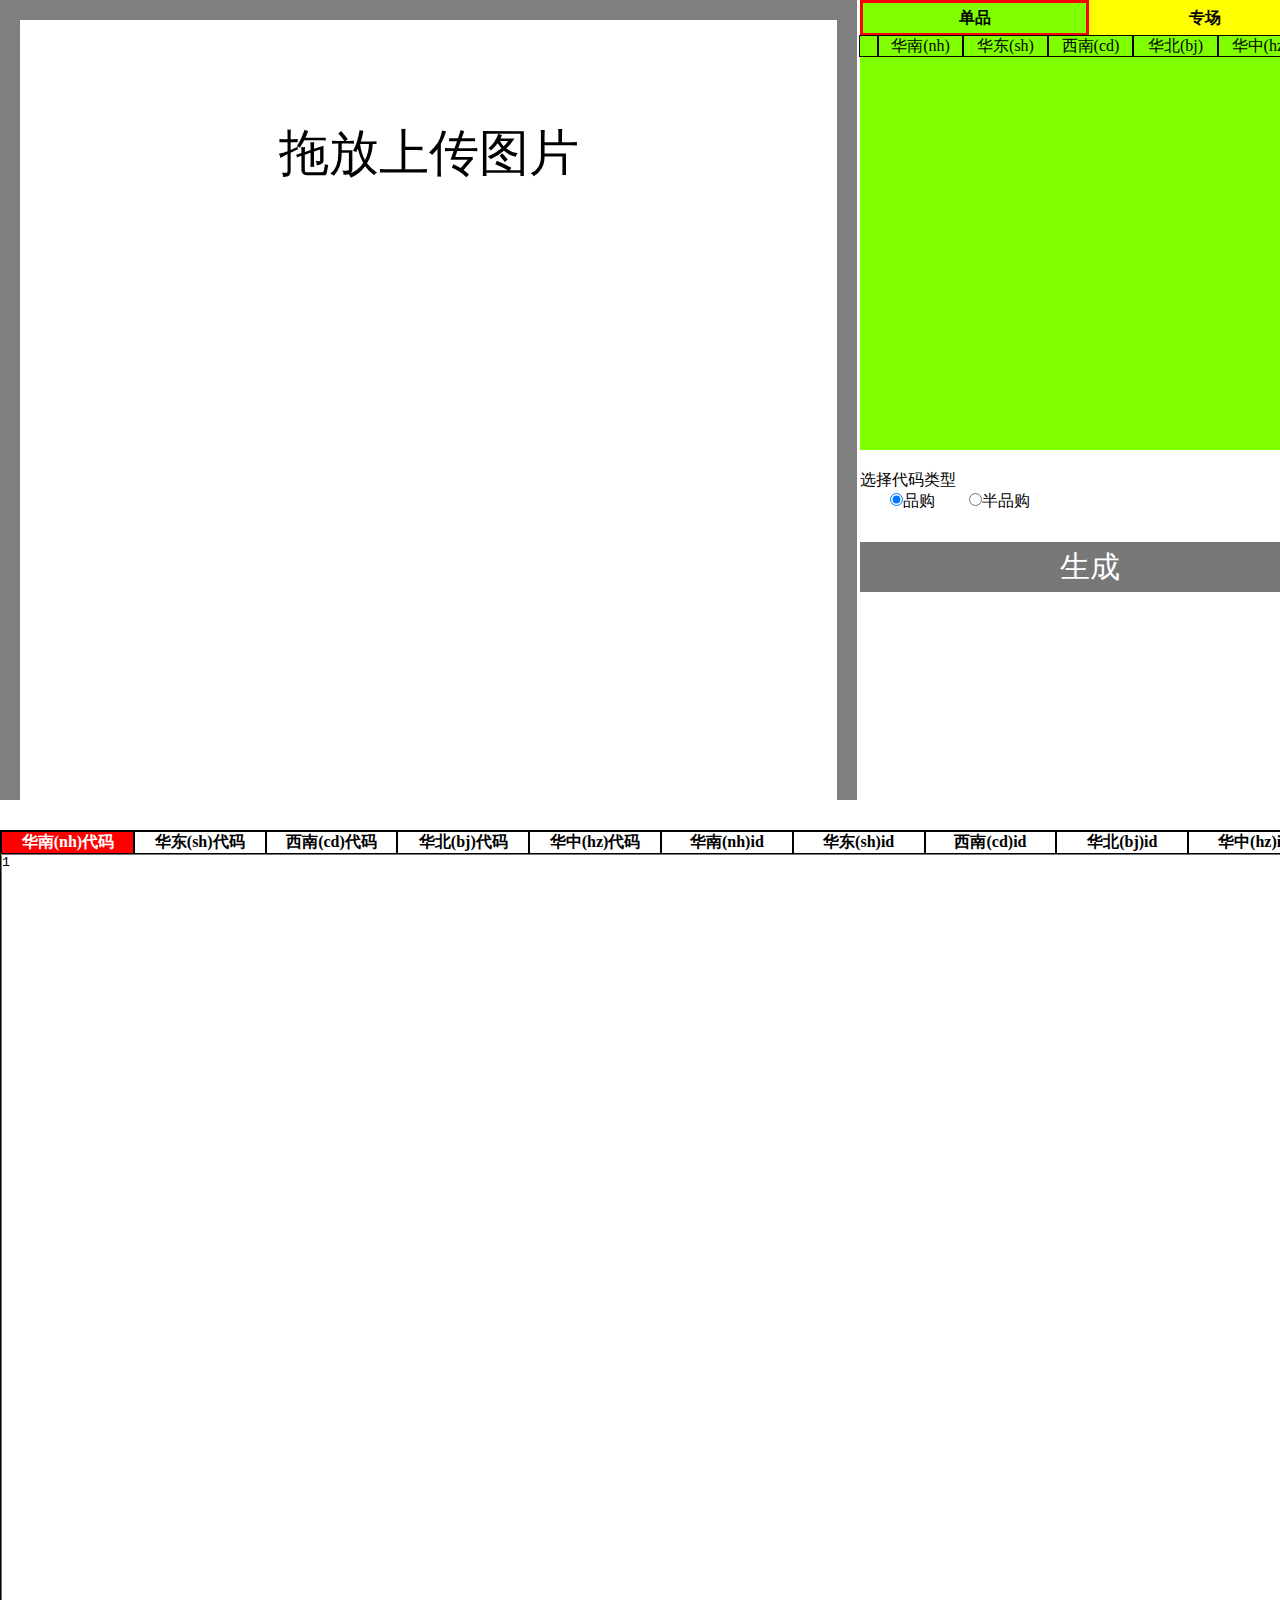
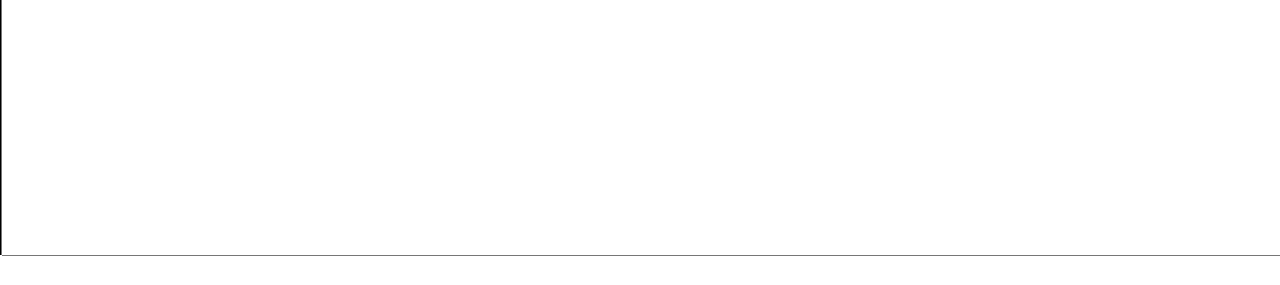
<file: index.html>
<!DOCTYPE html>
<html>
<head>
<meta charset="utf-8">
<meta name="viewport" content="width=device-width,initial-scale=1.0,minimum-scale=1.0,maximum-scale=1.0,user-scalable=no">
<meta name="apple-mobile-web-app-status-bar-style" content="black">
<meta name="apple-mobile-web-app-capable" content="yes">
<meta name="format-detection" content="telephone=no">
<title>唯品会</title>
<script src="js/jquery.min.js" type="text/javascript" charset="utf-8"></script>

<link rel="stylesheet" type="text/css" href="css/index.css">

</head>
<body>
<div class="wrapper">

<section class="left">
	<div class="img"  >
		
    <div class="imgdata"> <p>拖放上传图片</p> </div>
    <div class="a" id="a"></div>
    <div class="view"></div>
    </div>
</section>

<section class="right">
<div class="id">
	<ul>
		<li >单品</li>
		<li>专场</li>
	</ul>
  <div class="store">
          <span>&nbsp;</span>
          <span>华南(nh)</span>
          <span>华东(sh)</span>
          <span>西南(cd)</span>
          <span>华北(bj)</span>
          <span>华中(hz)</span>
        
  </div>
	<div id="product-id" class="common-id z"><div class="divtext"contenteditable="true"></div></div>
  <div id="brand-id" class="common-id"><div class="divtext" contenteditable="true"></div></div>
</div>

<div class="check">选择代码类型</div>
<input type="radio" name="tab" id='pingou' checked="checked" class="type">品购
<input type="radio" name="tab" id='banpingou'  class="type">半品购
<button id="button">生成</button>
</section>


<!-- 代码输出部分 -->
<section class="output" >
  <ul>
    <li class="outline">华南(nh)代码</li>
    <li>华东(sh)代码</li>
    <li>西南(cd)代码</li>
    <li>华北(bj)代码</li>
    <li>华中(hz)代码</li>
    <li>华南(nh)id</li>
    <li>华东(sh)id</li>
    <li>西南(cd)id</li>
    <li>华北(bj)id</li>
    <li>华中(hz)id</li>
  </ul>
  <div class="content">
    <textarea id="code-nh"class="content-area z">1</textarea>
    <textarea id="code-sh"class="content-area">2</textarea>
    <textarea id="code-cd"class="content-area">3</textarea>
    <textarea id="code-bj"class="content-area">4</textarea>
    <textarea id="code-hz"class="content-area">5</textarea>
    <div class="content-area">
      <div  class="product-left"><textarea >6</textarea></div>
      <div  class="brand-right"><textarea ></textarea></div>
    </div>
    <div class="content-area">
      <div  class="product-left"><textarea >7</textarea></div>
      <div  class="brand-right"><textarea ></textarea></div>
    </div>
    <div class="content-area">
      <div  class="product-left"><textarea >8</textarea></div>
      <div  class="brand-right"><textarea ></textarea></div>
    </div>
    <div class="content-area">
      <div  class="product-left"><textarea >9</textarea></div>
      <div  class="brand-right"><textarea ></textarea></div>
    </div>
    <div class="content-area">
      <div  class="product-left"><textarea >10</textarea></div>
      <div  class="brand-right"><textarea ></textarea></div>
    </div>
  </div>
</section>

<section class="data">


<!-- 品购模板数据存储在textarea中 -->
  <textarea class="data-pingou">
<!doctype html>
<html lang="zh">
<head>
<meta charset="utf-8"/>
<meta http-equiv="x-dns-prefetch-control" content="on"/>
<meta http-equiv="content-type" content="text/html; charset=utf-8"/>
<title>普通品购模板</title>
<link href="http://s2.vipshop.com/css/public/te/2/comm.css?104262" rel="stylesheet" type="text/css" />
<link type="text/css" href="http://img2.vipshop.com/upload/actpics/weipinshang/global/all.css" rel="stylesheet"/>
<script src="http://s2.vipstatic.com/js/public/jquery-1.10.2.js?12015101502" type="text/javascript"></script>
<script src="http://s2.vipstatic.com/js/public/core3.js?12015101502" type="text/javascript"></script>

<!-- shanmin.lv code upload begin -->
<style type="text/css">
.outer_bg { width:100%;  height:auto; overflow:hidden; background:#fff url(images/bg.jpg) no-repeat center top;}
.outer { width:1000px;_width:1003px; height:auto; margin:0 auto;overflow:hidden;}
.inner{width: 100%; position: relative;}
.img{width: 100%;overflow: hidden;clear: both;}
.img img { border:0; display:block; vertical-align:top; float:left;}
.linka{position: absolute;left: 0;top: 0;width: 100%;height: 100%;}
.linka a { display:block; text-decoration:none;height:auto;position: absolute;}
.linka .brand:hover { opacity:0.9; filter:alpha(opacity=90); }
.linka a b,.linka a i{ display:block; width:75px; height:75px; position:absolute;}
.linka a b { background:url(http://a.vpimg4.com/upload/actpics/pingou/2015/5m/21/andi/off_sell_icon_circle.png) 0 0 no-repeat;}
.linka a i { background:url(http://a.vpimg4.com/upload/actpics/pingou/2015/5m/21/andi/chance_yellow.png) 0 0 no-repeat;}
.linka a span{position:absolute; display:none; width:82px; height:76px; background-image:url(http://a.vpimg4.com/upload/actpics/pingou/2015/5m/21/andi/buy_ico.png);}
.lazy{ background:url(http://a.vpimg4.com/upload/actpics/pingou/2015/5m/21/andi/loading.gif) #fff 50% 50% no-repeat;}
</style>

</head>
<body>

<div class="outer_bg">
  <div class="outer">
    <div class="inner">
    <div class="img">
        <img src="images/pro_02.jpg" />
        <img src="images/pro_04.jpg" />
        <img src="images/pro_05.jpg" />
        <img src="images/pro_06.jpg" />
        <img src="images/pro_07.jpg" />
        <img src="images/pro_08.jpg" />
        <img src="images/pro_09.jpg" />
        <img src="images/pro_10.jpg" />
        <img src="images/pro_11.jpg" />
        <img src="images/pro_12.jpg" />
        <img src="images/pro_13.jpg" />
        <img src="images/pro_14.jpg" />
        <img src="images/pro_15.jpg" />
        <img src="images/pro_16.jpg" />
        <img src="images/pro_17.jpg" /> 
        <img src="images/pro_18.jpg" />
        <img src="images/pro_19.jpg" /> 
        <img src="images/pro_20.jpg" />
        <img src="images/pro_21.jpg" /> 
        <img src="images/pro_22.jpg" />
        <img src="images/pro_23.jpg" /> 
        <img src="images/pro_24.jpg" /> 
        <img src="images/pro_25.jpg" />
        <img src="images/pro_26.jpg" /> 
        <img src="images/pro_27.jpg" />
        <img src="images/pro_28.jpg" /> 
    </div>
    <div class="linka">
#replaceLink
    </div>

    </div>

    </div>
  <!--outer end --> 
</div>
<!--outer_bg end --> 
<link href="http://bootstrap.vipstatic.com/css/public/ui/1/vui.css" rel="stylesheet" type="text/css" />
<link href="http://h.vipstatic.com/upload/actpics/pingou/public/css/20150910/actBrandFloat_css.css" rel="stylesheet" type="text/css" />
<script type="text/html" id="J-modFloat">
   <!-- 底部悬浮内容 -->   
  <div id="J_te_pingou_bottombar" class="pingou_bottombar">
    <div class="pingou_bottombar_1000px">
          <!-- 专场名称 .btnbar_name -->    
          <div class="btnbar_name">
           <p id="J_te_btnbar_name">{flash_purchase_name}</p>
      </div>        
      <!--  收藏按钮 .btnbar_fav -->
      <div class="btnbar_fav J-pro-fav-oper">
        <!-- 加入收藏btn-->
        <div class="ui-btn-fav J_myFav_tag J_myFavBrand_{flash_purchase_brand_store_sn}">
              <a class="ui-btn-fav-like" role="button" href="javascript:;" mars_sead="te_list_flow_colbrd_btn">
                  <i class="vipFont"></i> 
                  <span class="fav-hidden">收藏品牌</span>
              </a>
              <a class="ui-btn-fav-cancel" role="button" href="javascript:;">
                  <span class="liked"><i class="vipFont"></i>你已收藏</span>
                  <span class="cancel">取消收藏</span>
                  <span class="liked-fail">收藏失败</span> 
                  <span class="cancel-fail">取消收藏失败</span>
              </a>
          </div>
      <!-- 加入收藏btn end--> 
      </div>
      <!--专场折扣 .btnbar_price--> 
      <div id="J_te_btnbar_price" class="btnbar_price">{flash_purchase_discount}</div>
      <!--下线倒计时 .btnbar_time-->   
      <div id="J_te_btnbar_time" class="btnbar_time">
        <em class="list_cbar_cd_icon"></em>
        剩余
        <em id="J-cd-d" class="J_brand_countDownDay"></em>天
        <em id="J-cd-h" class="J_brand_countDownHour"></em>:
        <em id="J-cd-m" class="J_brand_countDownMin"></em>:
        <em id="J-cd-s" class="J_brand_countDownSec"></em>.
        <em id="J-cd-Msec" class="brand_countDownMsec"></em>
      </div>
        <!-- 分享 .btnbar_survey-->
      <div id="J_te_btnbar_survey" class="btnbar_survey">
        <div class="J_vip_share bdsharebuttonbox" role="button" widget-options=''>
          </div>
      </div> 
  </div>
</script>

        <!-- 底部悬浮内容 end --> 
<script type="text/javascript">
  //档期数据
  var actBrand = {
    'id' : '{flash_purchase_id}', //品牌id
        'list_img' : '{flash_purchase_list_img}', //列表页图片/flash地址
        'logo' : '{flash_purchase_logo}', //品牌故事logo
        'story' : '{flash_purchase_story}', //品牌故事
        'discount' : '{flash_purchase_discount}', //品牌折扣
        'brand_store_sn' : '{flash_purchase_brand_store_sn}', //品牌编码， 一对多运营专场时为空
        'name' : '{flash_purchase_name}', //品牌名称
        'warehouse' : '{flash_purchase_warehouse}', //所属仓库
        'start_time' : '{flash_purchase_start_time}', //开售时间
        'end_time' : '{flash_purchase_end_time}', //结束时间
        'display_starttime' : '{flash_purchase_display_starttime}', //展示开售时间'
        'display_endtime' : '{flash_purchase_display_endtime}', //展示结束时间
        'pre_name' : '{flash_purchase_pre_name}', //品牌前缀名称（名称简写）
        'state' : '{flash_purchase_state}', //状态码：-1过期0待售1在售2上档未待售
        'index_img2' : '{flash_purchase_index_img2}', //开售预告图2  
        'slogan' : '{flash_purchase_slogan}' //品牌slogan 
  },
  O_share = {
            title : '雾道女装混合专场_唯品会',
            desc : '哇塞，雾道女装混合专场_唯品会少有的折扣：<span class="salebg2" >0.9</span>折起，这是要抢的节奏啊！07月02日10时就结束了，早买早划算，小伙伴们抓紧了。',
            url : document.location.href,
            pic : 'http://c.vpimg1.com/upcb/2015/07/01/20/32474337.jpg' 
    };

  window.actBrand && $.Loader
                  .advScript({
                      name : 'active',
                      url : 'http://h.vipstatic.com/upload/actpics/act/sp/server/active_act_v7.js'
                  },{
                      name : 'share',
                      url : 'http://share.vip.com/themes/default/static/widget/assets/js/dest/app/share/share.js'
                  },{
                    name : 'main',
                    def : function(){
                      $('body').append($('#J-modFloat').html());
                      actBrand.discount_single = actBrand.discount.replace(/<span class=\"salebg2\">/g, "").replace(/<\/span>/g, "").replace(/<span class=\"salebg2\" >/g, "");

                      $('.J_vip_share').attr('widget-options', '{"id":"527230f1c88c1","title":"分享多一点点，收获更多","items":["{flash_purchase_index_img2}"],"params":{"%a%":"{flash_purchase_name}","%b%":"' + actBrand.discount_single + '","%c%":"","%d%":"","%e%":""}}')
                      //初始化倒计时
                      actCountDownMod.init([{
                                dayFont : false,
                                endTime : actBrand.end_time,
                                J_countDown_D : $('#J-cd-d'),
                                J_countDown_H : $('#J-cd-h'),
                                J_countDown_M : $('#J-cd-m'),
                                J_countDown_S : $('#J-cd-s')
                            }]);
                            actMyFavBrand.init();
                    },
                    requires : ['active', 'share']
                  })
</script>
<script type="text/javascript">
//dom ready后执行
//适用页面首屏就需要展示的业务模块
$.Listeners.sub("ready.first").onsuccess(function () {
  $.Loader.advScript({
    //基本配置
    name : "dlGoodsStock",
    url : "http://h.vipstatic.com/upload/actpics/pingou/public/js/20150804/dlGoodsStock.js"
  },{
    //依赖上面定义的dlGoodsStock,当dlGoodsStock加载完才会执行def的代码
    name : "goodsId",
    def : function () {
      
#replaceBrand
        //加载商品id
        dlGoodsStock.init({
          goodsId : [
#replaceProduct
          ],
          hoverShow:true,//显示“立即抢购”按钮则true,不显示则改为false;
          goodsItem:".product"
        });
    },
    requires : ["dlGoodsStock"]
  });
});
</script>
<!-- shanmin.lv code upload end-->

</body>
</html>



</textarea>
<!-- 品购模板数据存储结束-->


<!-- 半品购模板数据存储开始-->
<textarea class="data-banpingou">

<!doctype html>
<html lang="zh">
<head>
<meta charset="utf-8"/>
<meta http-equiv="x-dns-prefetch-control" content="on"/>
<meta http-equiv="content-type" content="text/html; charset=utf-8"/>
<title>普通半品购模板</title>
<link href="http://s2.vipshop.com/css/public/te/2/comm.css?104262" rel="stylesheet" type="text/css" />
<link type="text/css" href="http://img2.vipshop.com/upload/actpics/weipinshang/global/all.css" rel="stylesheet"/>
<script src="http://s2.vipstatic.com/js/public/jquery-1.10.2.js?12015101502" type="text/javascript"></script>
<script src="http://s2.vipstatic.com/js/public/core3.js?12015101502" type="text/javascript"></script>


<!-- shanmin.lv code upload begin -->
<style type="text/css">
.outer_bg { width:100%;  height:auto; overflow:hidden; background:#fff url(images/bg.jpg) no-repeat center top;}
.outer { width:1000px;_width:1003px; height:auto; margin:0 auto;overflow:hidden;}
.inner{width: 100%; position: relative;}
.img{width: 100%;overflow: hidden;clear: both;}
.img img { border:0; display:block; vertical-align:top; float:left;}
.linka{position: absolute;left: 0;top: 0;width: 100%;height: 100%;}
.linka a { display:block; text-decoration:none;height:auto;position: absolute;}
.linka .brand:hover { opacity:0.9; filter:alpha(opacity=90); }
.linka a b,.linka a i{ display:block; width:75px; height:75px; position:absolute;}
.linka a b { background:url(http://a.vpimg4.com/upload/actpics/pingou/2015/5m/21/andi/off_sell_icon_circle.png) 0 0 no-repeat;}
.linka a i { background:url(http://a.vpimg4.com/upload/actpics/pingou/2015/5m/21/andi/chance_yellow.png) 0 0 no-repeat;}
.linka a span{position:absolute; display:none; width:82px; height:76px; background-image:url(http://a.vpimg4.com/upload/actpics/pingou/2015/5m/21/andi/buy_ico.png);}
.lazy{ background:url(http://a.vpimg4.com/upload/actpics/pingou/2015/5m/21/andi/loading.gif) #fff 50% 50% no-repeat;}
</style>

</head>
<body>

<div class="outer_bg">
  <div class="outer">
    <div class="inner">
    <div class="img">
        <img src="images/pro_02.jpg" />
        <img src="images/pro_04.jpg" />
        <img src="images/pro_05.jpg" />
        <img src="images/pro_06.jpg" />
        <img src="images/pro_07.jpg" />
        <img src="images/pro_08.jpg" />
        <img src="images/pro_09.jpg" />
        <img src="images/pro_10.jpg" />
        <img src="images/pro_11.jpg" />
        <img src="images/pro_12.jpg" />
        <img src="images/pro_13.jpg" />
        <img src="images/pro_14.jpg" />
        <img src="images/pro_15.jpg" />
        <img src="images/pro_16.jpg" />
        <img src="images/pro_17.jpg" /> 
        <img src="images/pro_18.jpg" />
        <img src="images/pro_19.jpg" /> 
        <img src="images/pro_20.jpg" />
        <img src="images/pro_21.jpg" /> 
        <img src="images/pro_22.jpg" />
        <img src="images/pro_23.jpg" /> 
        <img src="images/pro_24.jpg" /> 
        <img src="images/pro_25.jpg" />
        <img src="images/pro_26.jpg" /> 
        <img src="images/pro_27.jpg" />
        <img src="images/pro_28.jpg" /> 
    </div>
    <div class="linka">
#replaceLink
    </div>

    </div>

    </div>
  <!--outer end --> 
</div>

<script type="text/javascript">
//dom ready后执行
//适用页面首屏就需要展示的业务模块
$.Listeners.sub("ready.first").onsuccess(function () {
  $.Loader.advScript({
    //基本配置
    name : "dlGoodsStock",
    url : "http://h.vipstatic.com/upload/actpics/pingou/public/js/20150804/dlGoodsStock.js"
  },{
    //依赖上面定义的dlGoodsStock,当dlGoodsStock加载完才会执行def的代码
    name : "goodsId",
    def : function () {
      
#replaceBrand
        //加载商品id
        dlGoodsStock.init({
          goodsId : [
#replaceProduct
          ],
          hoverShow:true,//显示“立即抢购”按钮则true,不显示则改为false;
          goodsItem:".product"
        });
    },
    requires : ["dlGoodsStock"]
  });
});
</script>
<!-- shanmin.lv code upload end-->

</body>
</html>


</textarea>

<!-- 半品购模板数据存储结束-->




<!--专场代码部分-->
<textarea class="data-brand">
       var show_id=[
      #replaceBrandid
      ];
      $(".brand").each(function(index) {
        $(this).attr({href:"http://list.vip.com/"+show_id[index]+".html",target:"_blank"});
      });
</textarea>
<!--专场代码部分-->


</section>


</div>

<script src="js/index.js" type="text/javascript" charset="utf-8"></script>
</body>
</html>
</file>
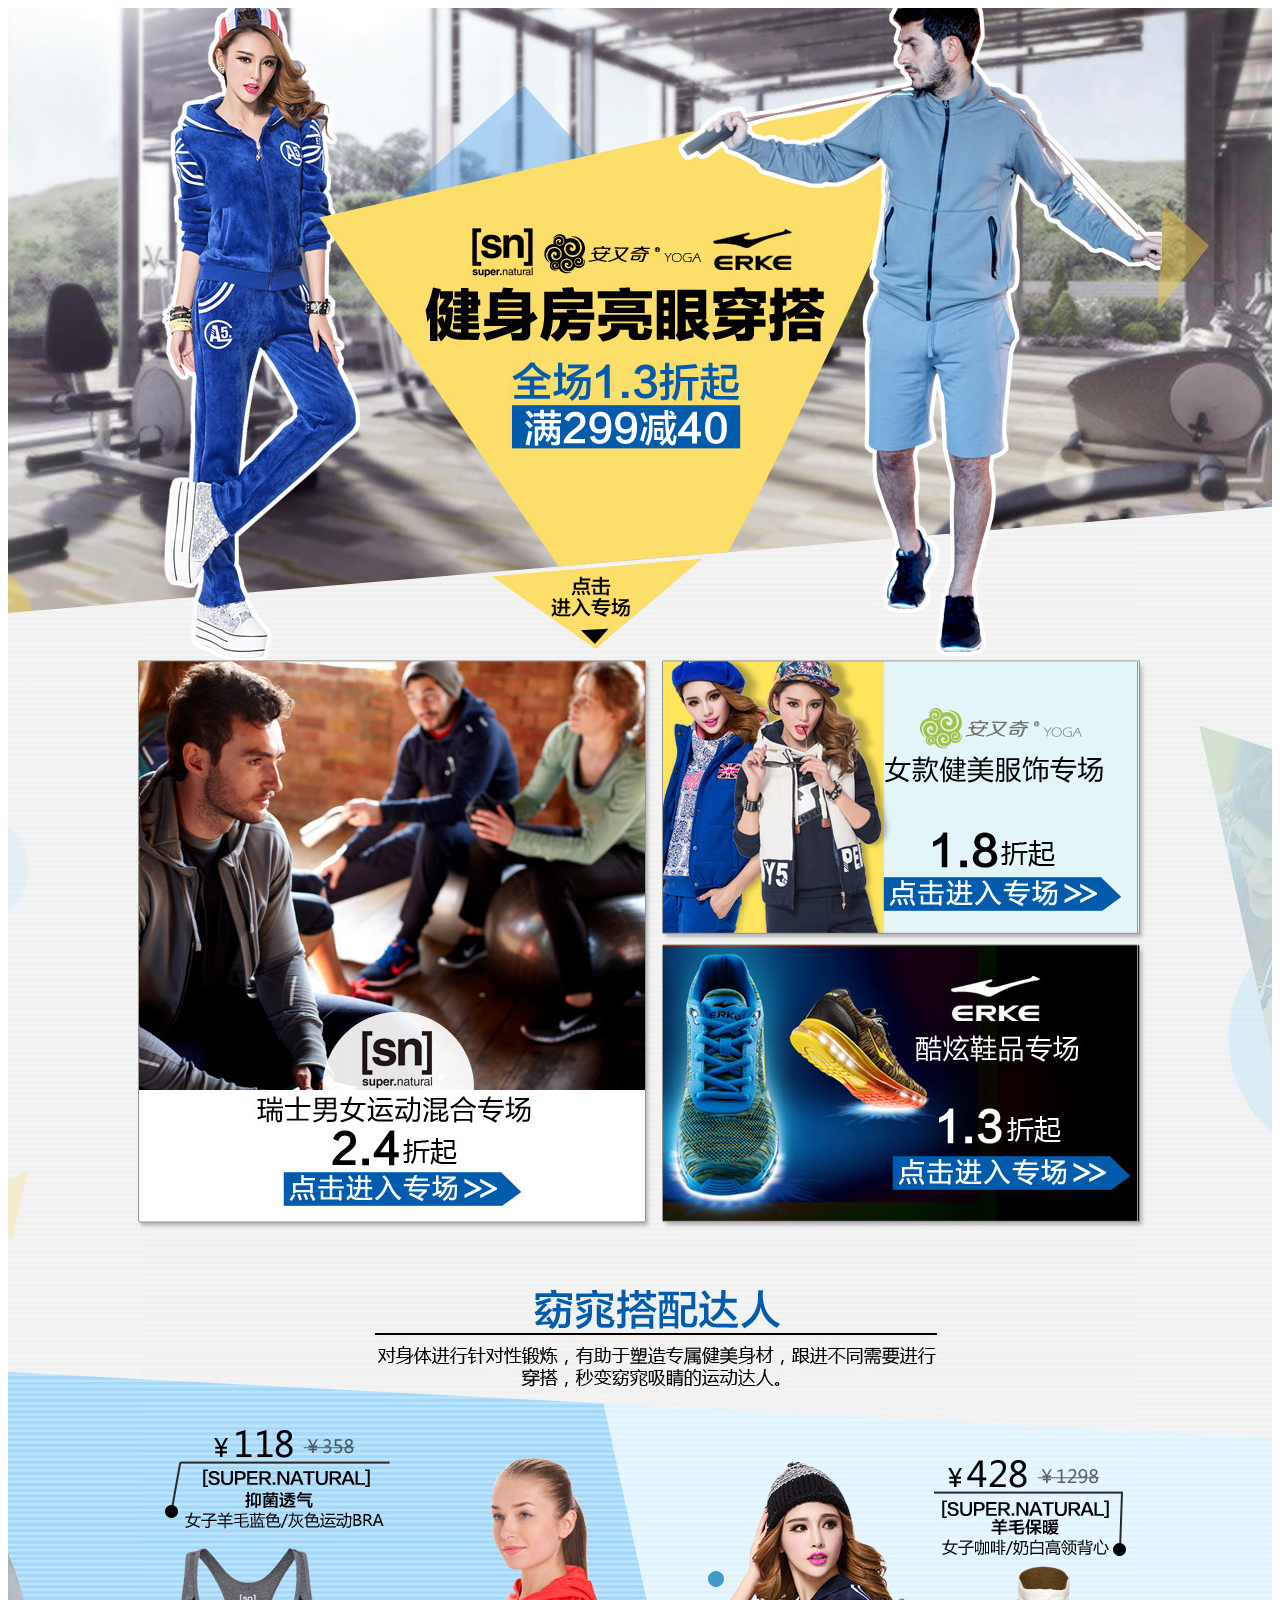
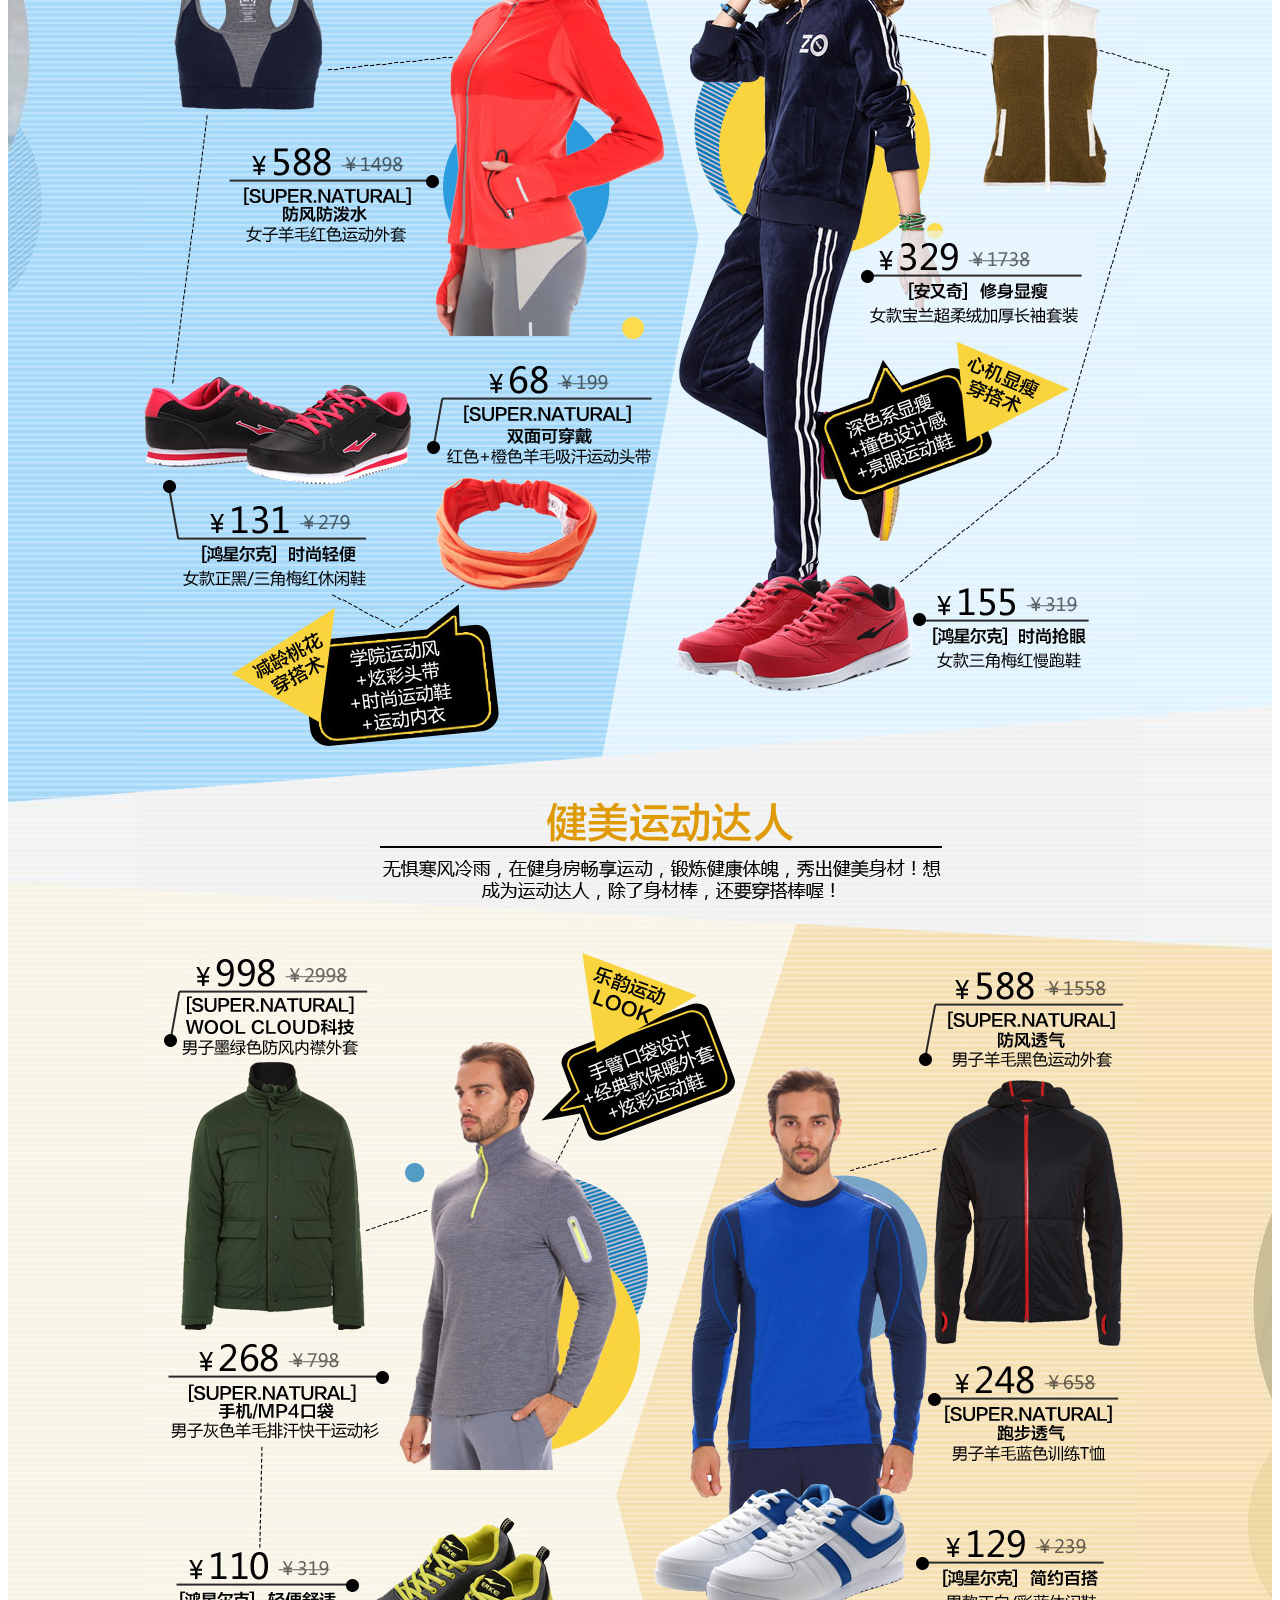
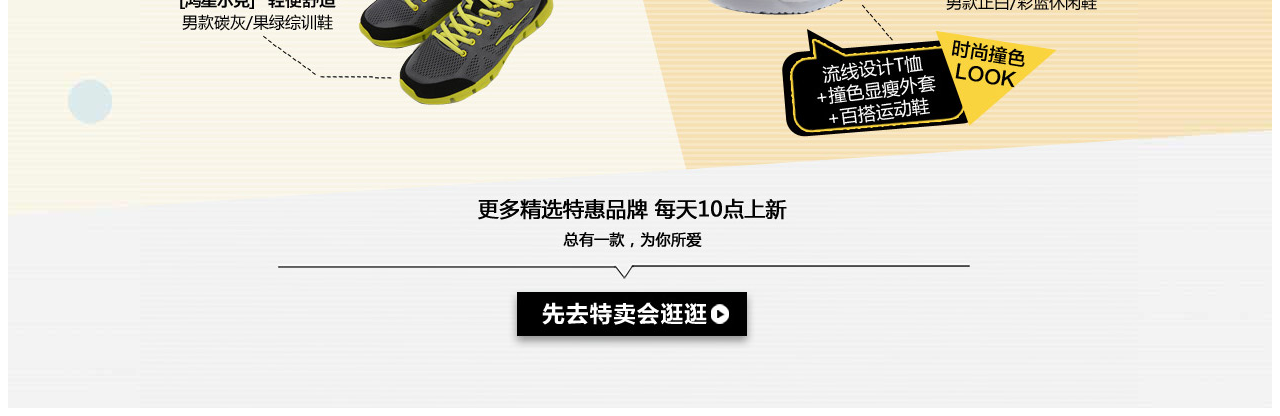
<file: 例子/local.html>
<!doctype html>
<html lang="zh">
<head>
<meta charset="utf-8"/>
<meta http-equiv="x-dns-prefetch-control" content="on"/>
<meta http-equiv="content-type" content="text/html; charset=utf-8"/>
<title>普通品购模板</title>
<link href="http://s2.vipshop.com/css/public/te/2/comm.css?104262" rel="stylesheet" type="text/css" />
<link type="text/css" href="http://img2.vipshop.com/upload/actpics/weipinshang/global/all.css" rel="stylesheet"/>
<script src="http://s2.vipstatic.com/js/public/jquery-1.10.2.js?12015101502" type="text/javascript"></script>
<script src="http://s2.vipstatic.com/js/public/core3.js?12015101502" type="text/javascript"></script>

<!-- shanmin.lv code upload begin -->
<style type="text/css">
.outer_bg { width:100%;  height:auto; overflow:hidden; background:#fff url(images/bg.jpg) no-repeat center top;}
.outer { width:1000px;_width:1003px; height:auto; margin:0 auto;overflow:hidden;}
.inner{width: 100%; position: relative;}
.img{width: 100%;overflow: hidden;clear: both;}
.img img { border:0; display:block; vertical-align:top; float:left;}
.linka{position: absolute;left: 0;top: 0;width: 100%;height: 100%;}
.linka a { display:block; text-decoration:none;height:auto;position: absolute;}
.linka .brand:hover { opacity:0.9; filter:alpha(opacity=90); }
.linka a b,.linka a i{ display:block; width:75px; height:75px; position:absolute;}
.linka a b { background:url(http://a.vpimg4.com/upload/actpics/pingou/2015/5m/21/andi/off_sell_icon_circle.png) 0 0 no-repeat;}
.linka a i { background:url(http://a.vpimg4.com/upload/actpics/pingou/2015/5m/21/andi/chance_yellow.png) 0 0 no-repeat;}
.linka a span{position:absolute; display:none; width:82px; height:76px; background-image:url(http://a.vpimg4.com/upload/actpics/pingou/2015/5m/21/andi/buy_ico.png);}
.lazy{ background:url(http://a.vpimg4.com/upload/actpics/pingou/2015/5m/21/andi/loading.gif) #fff 50% 50% no-repeat;}
</style>

</head>
<body>

<div class="outer_bg">
  <div class="outer">
    <div class="inner">
    <div class="img">
        <img src="images/pro_02.jpg" />
        <img src="images/pro_04.jpg" />
        <img src="images/pro_05.jpg" />
        <img src="images/pro_06.jpg" />
        <img src="images/pro_07.jpg" />
        <img src="images/pro_08.jpg" />
        <img src="images/pro_09.jpg" />
        <img src="images/pro_10.jpg" />
        <img src="images/pro_11.jpg" />
        <img src="images/pro_12.jpg" />
        <img src="images/pro_13.jpg" />
        <img src="images/pro_14.jpg" />
        <img src="images/pro_15.jpg" />
        <img src="images/pro_16.jpg" />
        <img src="images/pro_17.jpg" /> 
        <img src="images/pro_18.jpg" />
        <img src="images/pro_19.jpg" /> 
        
    </div>
    <div class="linka">
<a href="#" class="brand" style="width: 49.5%; height: 15.4006%; left: 0.3125%; top: 18.2102%;"></a>
<a href="#" class="brand" style="width: 46.875%; height: 7.63094%; left: 52.4375%; top: 18.0021%;"></a>
<a href="#" class="brand" style="width: 46.5%; height: 7.45751%; left: 52.6875%; top: 25.9799%;"></a>
<a href="#" class="product" style="width: 25.125%; height: 8.70621%; left: 1.5625%; top: 39.2647%;"><b style="left: 18.9055%; top: 53.3865%;"></b></a>
<a href="#" class="product" style="width: 20.125%; height: 14.4294%; left: 29.8125%; top: 39.5421%;"><b style="left: 16.1491%; top: 46.875%;"></b></a>
<a href="#" class="product" style="width: 21.5%; height: 19.3548%; left: 56.3125%; top: 39.1606%;"><b style="left: 26.1628%; top: 47.4938%;"></b></a>
<a href="#" class="product" style="width: 19.375%; height: 8.60215%; left: 80.5625%; top: 41.2764%;"><b style="left: 28.3871%; top: 42.7419%;"></b></a>
<a href="#" class="product" style="width: 28.375%; height: 4.16233%; left: 0.1875%; top: 53.8675%;"><b style="left: 31.2775%; top: 13.3333%;"></b></a>
<a href="#" class="product" style="width: 18.125%; height: 4.37045%; left: 29.9375%; top: 56.3996%;"><b style="left: 21.3793%; top: 28.5714%;"></b></a>
<a href="#" class="product" style="width: 46.625%; height: 4.61325%; left: 50.1875%; top: 59.3826%;"><b style="left: 25.7373%; top: 21.0526%;"></b></a>
<a href="#" class="product" style="width: 21.875%; height: 8.63684%; left: 2.6875%; top: 73.0142%;"><b style="left: 28.5714%; top: 34.9398%;"></b></a>
<a href="#" class="product" style="width: 19.75%; height: 12.0361%; left: 26.5625%; top: 72.9102%;"><b style="left: 20.8861%; top: 47.2622%;"></b></a>
<a href="#" class="product" style="width: 28.875%; height: 12.6257%; left: 51.1875%; top: 72.7367%;"><b style="left: 35.9307%; top: 49.1758%;"></b></a>
<a href="#" class="product" style="width: 18.5%; height: 8.39403%; left: 81.3125%; top: 73.1877%;"><b style="left: 16.2162%; top: 30.5785%;"></b></a>
<a href="#" class="product" style="width: 28.75%; height: 5.86195%; left: 16.0625%; top: 85.9174%;"><b style="left: 37.3913%; top: 23.6686%;"></b></a>
<a href="#" class="product" style="width: 38.5%; height: 3.60735%; left: 46.4375%; top: 85.6053%;"><b style="left: 39.2857%; top: 8.65385%;"></b></a>

    </div>

    </div>

    </div>
  <!--outer end --> 
</div>
<!--outer_bg end --> 
<link href="http://bootstrap.vipstatic.com/css/public/ui/1/vui.css" rel="stylesheet" type="text/css" />
<link href="http://h.vipstatic.com/upload/actpics/pingou/public/css/20150910/actBrandFloat_css.css" rel="stylesheet" type="text/css" />
<script type="text/html" id="J-modFloat">
   <!-- 底部悬浮内容 -->   
  <div id="J_te_pingou_bottombar" class="pingou_bottombar">
    <div class="pingou_bottombar_1000px">
          <!-- 专场名称 .btnbar_name -->    
          <div class="btnbar_name">
           <p id="J_te_btnbar_name">{flash_purchase_name}</p>
      </div>        
      <!--  收藏按钮 .btnbar_fav -->
      <div class="btnbar_fav J-pro-fav-oper">
        <!-- 加入收藏btn-->
        <div class="ui-btn-fav J_myFav_tag J_myFavBrand_{flash_purchase_brand_store_sn}">
              <a class="ui-btn-fav-like" role="button" href="javascript:;" mars_sead="te_list_flow_colbrd_btn">
                  <i class="vipFont"></i> 
                  <span class="fav-hidden">收藏品牌</span>
              </a>
              <a class="ui-btn-fav-cancel" role="button" href="javascript:;">
                  <span class="liked"><i class="vipFont"></i>你已收藏</span>
                  <span class="cancel">取消收藏</span>
                  <span class="liked-fail">收藏失败</span> 
                  <span class="cancel-fail">取消收藏失败</span>
              </a>
          </div>
      <!-- 加入收藏btn end--> 
      </div>
      <!--专场折扣 .btnbar_price--> 
      <div id="J_te_btnbar_price" class="btnbar_price">{flash_purchase_discount}</div>
      <!--下线倒计时 .btnbar_time-->   
      <div id="J_te_btnbar_time" class="btnbar_time">
        <em class="list_cbar_cd_icon"></em>
        剩余
        <em id="J-cd-d" class="J_brand_countDownDay"></em>天
        <em id="J-cd-h" class="J_brand_countDownHour"></em>:
        <em id="J-cd-m" class="J_brand_countDownMin"></em>:
        <em id="J-cd-s" class="J_brand_countDownSec"></em>.
        <em id="J-cd-Msec" class="brand_countDownMsec"></em>
      </div>
        <!-- 分享 .btnbar_survey-->
      <div id="J_te_btnbar_survey" class="btnbar_survey">
        <div class="J_vip_share bdsharebuttonbox" role="button" widget-options=''>
          </div>
      </div> 
  </div>
</script>

        <!-- 底部悬浮内容 end --> 
<script type="text/javascript">
  //档期数据
  var actBrand = {
    'id' : '{flash_purchase_id}', //品牌id
        'list_img' : '{flash_purchase_list_img}', //列表页图片/flash地址
        'logo' : '{flash_purchase_logo}', //品牌故事logo
        'story' : '{flash_purchase_story}', //品牌故事
        'discount' : '{flash_purchase_discount}', //品牌折扣
        'brand_store_sn' : '{flash_purchase_brand_store_sn}', //品牌编码， 一对多运营专场时为空
        'name' : '{flash_purchase_name}', //品牌名称
        'warehouse' : '{flash_purchase_warehouse}', //所属仓库
        'start_time' : '{flash_purchase_start_time}', //开售时间
        'end_time' : '{flash_purchase_end_time}', //结束时间
        'display_starttime' : '{flash_purchase_display_starttime}', //展示开售时间'
        'display_endtime' : '{flash_purchase_display_endtime}', //展示结束时间
        'pre_name' : '{flash_purchase_pre_name}', //品牌前缀名称（名称简写）
        'state' : '{flash_purchase_state}', //状态码：-1过期0待售1在售2上档未待售
        'index_img2' : '{flash_purchase_index_img2}', //开售预告图2  
        'slogan' : '{flash_purchase_slogan}' //品牌slogan 
  },
  O_share = {
            title : '雾道女装混合专场_唯品会',
            desc : '哇塞，雾道女装混合专场_唯品会少有的折扣：<span class="salebg2" >0.9</span>折起，这是要抢的节奏啊！07月02日10时就结束了，早买早划算，小伙伴们抓紧了。',
            url : document.location.href,
            pic : 'http://c.vpimg1.com/upcb/2015/07/01/20/32474337.jpg' 
    };

  window.actBrand && $.Loader
                  .advScript({
                      name : 'active',
                      url : 'http://h.vipstatic.com/upload/actpics/act/sp/server/active_act_v7.js'
                  },{
                      name : 'share',
                      url : 'http://share.vip.com/themes/default/static/widget/assets/js/dest/app/share/share.js'
                  },{
                    name : 'main',
                    def : function(){
                      $('body').append($('#J-modFloat').html());
                      actBrand.discount_single = actBrand.discount.replace(/<span class=\"salebg2\">/g, "").replace(/<\/span>/g, "").replace(/<span class=\"salebg2\" >/g, "");

                      $('.J_vip_share').attr('widget-options', '{"id":"527230f1c88c1","title":"分享多一点点，收获更多","items":["{flash_purchase_index_img2}"],"params":{"%a%":"{flash_purchase_name}","%b%":"' + actBrand.discount_single + '","%c%":"","%d%":"","%e%":""}}')
                      //初始化倒计时
                      actCountDownMod.init([{
                                dayFont : false,
                                endTime : actBrand.end_time,
                                J_countDown_D : $('#J-cd-d'),
                                J_countDown_H : $('#J-cd-h'),
                                J_countDown_M : $('#J-cd-m'),
                                J_countDown_S : $('#J-cd-s')
                            }]);
                            actMyFavBrand.init();
                    },
                    requires : ['active', 'share']
                  })
</script>
<script type="text/javascript">
//dom ready后执行
//适用页面首屏就需要展示的业务模块
$.Listeners.sub("ready.first").onsuccess(function () {
  $.Loader.advScript({
    //基本配置
    name : "dlGoodsStock",
    url : "http://h.vipstatic.com/upload/actpics/pingou/public/js/20150804/dlGoodsStock.js"
  },{
    //依赖上面定义的dlGoodsStock,当dlGoodsStock加载完才会执行def的代码
    name : "goodsId",
    def : function () {
      
       var show_id=[
      "609251",
"602847",
"597314"
      ];
      $(".brand").each(function(index) {
        $(this).attr({href:"http://list.vip.com/"+show_id[index]+".html",target:"_blank"});
      });

        //加载商品id
        dlGoodsStock.init({
          goodsId : [
"609251-80679200",
"609251-80679148",
"602847-80838031",
"609251-80679343",
"597314-80862671",
"609251-80679181",
"597314-80862800",
"609251-80679152",
"609251-80679254",
"609251-80679288",
"609251-80679278",
"597314-80862796",
"597314-80862724"
          ],
          hoverShow:true,//显示“立即抢购”按钮则true,不显示则改为false;
          goodsItem:".product"
        });
    },
    requires : ["dlGoodsStock"]
  });
});
</script>
<!-- shanmin.lv code upload end-->

</body>
</html>
</file>
<file: css/index.css>
*{margin: 0;padding: 0;}
li{list-style-type: none;}

.wrapper{width: 1320px;margin: 0 auto;position: relative;}

.left{width: 857px;height: 800px;overflow: scroll;background:rgba(0,0,0,.5);}
.img{margin: 20px;min-height:800px;background: white; overflow:hidden;position: relative;counter-reset:product;}
.img img{width: 800px;}
.img p{font-size: 50px;margin-top: 100px;text-align: center;width: 100%;}
.imgdata{position: absolute;z-index: 11;left: 0;top: 0;width: 100%;}
.a{position:absolute;z-index: 13;left: 0;top: 0;width: 100%;height: 100%;counter-reset:brand;}

.a a{position:absolute;background: rgba(0,0,0,.3);z-index: 12;left: 0;top: 0;
	text-decoration: none;}

.a .product::before{counter-increment:product;content:counter(product);display:block;padding:5px;font:18px "Microsoft YaHei";color:#fff;pointer-events:none;}
.a .brand::before{counter-increment:brand;content:counter(brand);display:block;padding:5px;font:18px "Microsoft YaHei";color:#fff;pointer-events:none;}

.a a:hover::after{content:'×';position:absolute;top:0;right:0;width:30px;height:30px;font-size:18px;line-height:30px;text-align:center;color:#fff;background:rgba(255,0,0,0.5);}
.product b{position: absolute;width: 75px;height: 75px;
	     background: rgba(255,255,255,.6);display: block;cursor: move;line-height: 75px;}

.product{border: 3px solid #7fff00;}
.brand{border: 3px solid yellow;}
.view{position:absolute;z-index: 12;left: 0;top: 0;background: rgba(0,0,0,.5);}

.right{width: 460px;position: absolute;height: 800px;left: 860px;top:0;}
.id{height: 450px;position: relative;}
.id ul{position: relative;z-index: 10;width: 100%;clear: both;}
.id ul li{height: 30px;line-height: 30px;text-align: center;border: 3px solid transparent;
	font-weight: bold;}
.id ul li:nth-child(1){background: #7fff00;color: black;float: left;width: 48.5%;border: 3px solid red;}
.id ul li:nth-child(2){background: yellow;border: 3px solid transparent;overflow: hidden;}

.common-id{width: 100%;position: absolute;height: 100%;left: 0;top: 0;z-index: 5;}
#product-id{background: #7fff00;}
#brand-id{background: yellow;}
table{border-collapse: collapse;border-spacing: 0;}
td{border:1px solid;}
.common-id .divtext{position: absolute;left: 0;top: 57px;width: 100%;height:392px; overflow: scroll; }
.z{z-index: 7;}

.store{position: absolute;left: 0;top: 36px;z-index: 10;text-align: center;font-size: 0;-webkit-text-size-adjust:none;}
.store span {display: inline-block;width: 85px;height: 20px;line-height: 20px;font-size: 16px;
  outline: 1px solid black;}
.store span:nth-of-type(1){width: 18px;}

.check{width: 100%;margin-top: 20px;}
.type{margin-left: 30px;}
button{width:100%;height: 50px;border: none;background: #777;color: white;font-size: 30px;margin-top: 30px;}

/*输出部分*/
.output{border: 1px solid black;clear: both;margin: 30px 0;}
.output ul {width: 100%;border: 1px solid black;overflow: hidden;}
.output li{float: left;width: 10%;outline: 1px solid black;text-align: center;font-weight: bold;}
.content{position: relative;width: 100%;height: 1000px;}
.content-area{position: absolute;left: 0;top: 0;width: 100%;height: 100%;clear: both;}
.output .outline{background: red;color: white;}
.product-left{width: 70%;height: 100%;float: left;}
.brand-right{width: 30%;height: 100%;float: left;}
.content-area textarea{width: 100%;height: 979px;}
.product-left::before{display: block;width: 100%;height: 20px;text-align: center;content: "单品id";background:#7fff00;}
.brand-right::before{display: block;width: 100%;height: 20px;text-align: center;content: "专场id";background:yellow;}

/*隐藏部分*/
.data{display: none;}
.data textarea{width: 100%;height: 1000px;}
</file>
